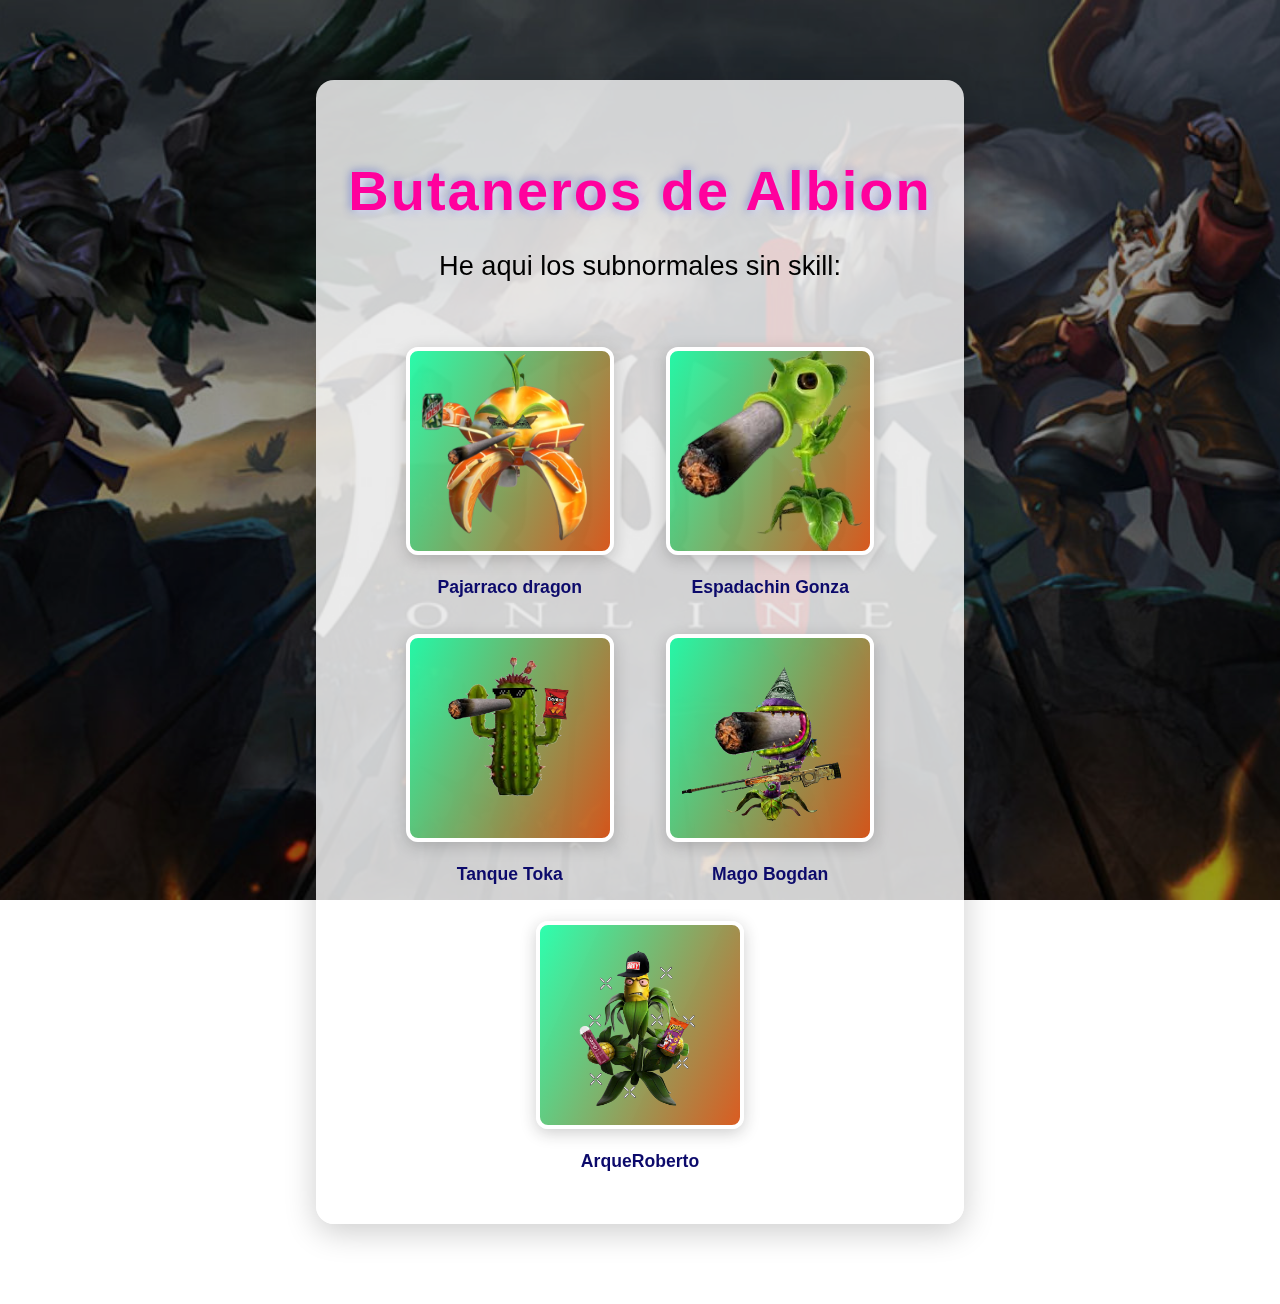
<file: index.html>
<!DOCTYPE html>
<html lang="es">
<head>
  <meta charset="UTF-8">
  <title>Butaneros de Albion</title>
  <link rel="stylesheet" href="style.css">
</head>
<body>
  <div class="overlay"></div>
  <div class="content">
    <h1>Butaneros de Albion</h1>
    <p>He aqui los subnormales sin skill:</p>
    <figure>
      <img src="POMLGELO.jpg.png" alt="POMLGELO">
      <figcaption>Pajarraco dragon</figcaption>
    </figure>
    <figure>
      <img src="Gonza.jpg.png" alt="Gonza">
      <figcaption>Espadachin Gonza</figcaption>
    </figure>
    <figure>
      <img src="Toka.jpg.png" alt="Toka">
      <figcaption>Tanque Toka</figcaption>
    </figure>
      <figure>
      <img src="bodan.png" alt="Bogdan">
      <figcaption>Mago Bogdan</figcaption>
    </figure>
      <figure>
      <img src="robi.png" alt="Roberto">
      <figcaption>ArqueRoberto</figcaption>
    </figure>
    <!-- Add more figures as you like -->
  </div>
</body>
</html>
</file>
<file: style.css>
body {
  margin: 0;
  padding: 0;
  min-height: 100vh;
  background: url('background.jpg') no-repeat center center fixed;
  background-size: cover;
  position: relative;
  font-family: 'Segoe UI', Arial, sans-serif;
}

.overlay {
  position: fixed;
  top: 0; left: 0; right: 0; bottom: 0;
  background: rgba(0, 0, 0, 0.4);
  z-index: 0;
}

.content {
  position: relative;
  z-index: 1;
  max-width: 600px;
  margin: 80px auto;
  padding: 40px 24px;
  background: rgba(255, 255, 255, 0.8);
  border-radius: 18px;
  box-shadow: 0 8px 32px rgba(0,0,0,0.2);
  text-align: center;
}

h1 {
  font-size: 3.5em;
  margin-bottom: 0.3em;
  color: #ff009d;
  text-shadow: 2px 2px 8px #fff, 0 0 10px #3f51b5;
  letter-spacing: 2px;
}

p {
  font-size: 1.7em;
  margin-bottom: 1.5em;
  color: #000000;
}

img {
  width: 200px;         /* All images same width */
  height: 200px;        /* All images same height */
  object-fit: cover;    /* Crop to fill the square */
  margin: 12px;
  border-radius: 12px;
  box-shadow: 0 4px 16px rgba(30,30,30,0.22);
  border: 4px solid #fff;
  background: linear-gradient(115deg, #00ff9dd2, #d44300de);
}

figure {
  display: inline-block;
  margin: 12px;
  text-align: center;
}

figcaption {
  margin-top: 6px;
  font-size: 1.1em;
  color: #0c0a6b;
  font-weight: bold;
}
</file>
